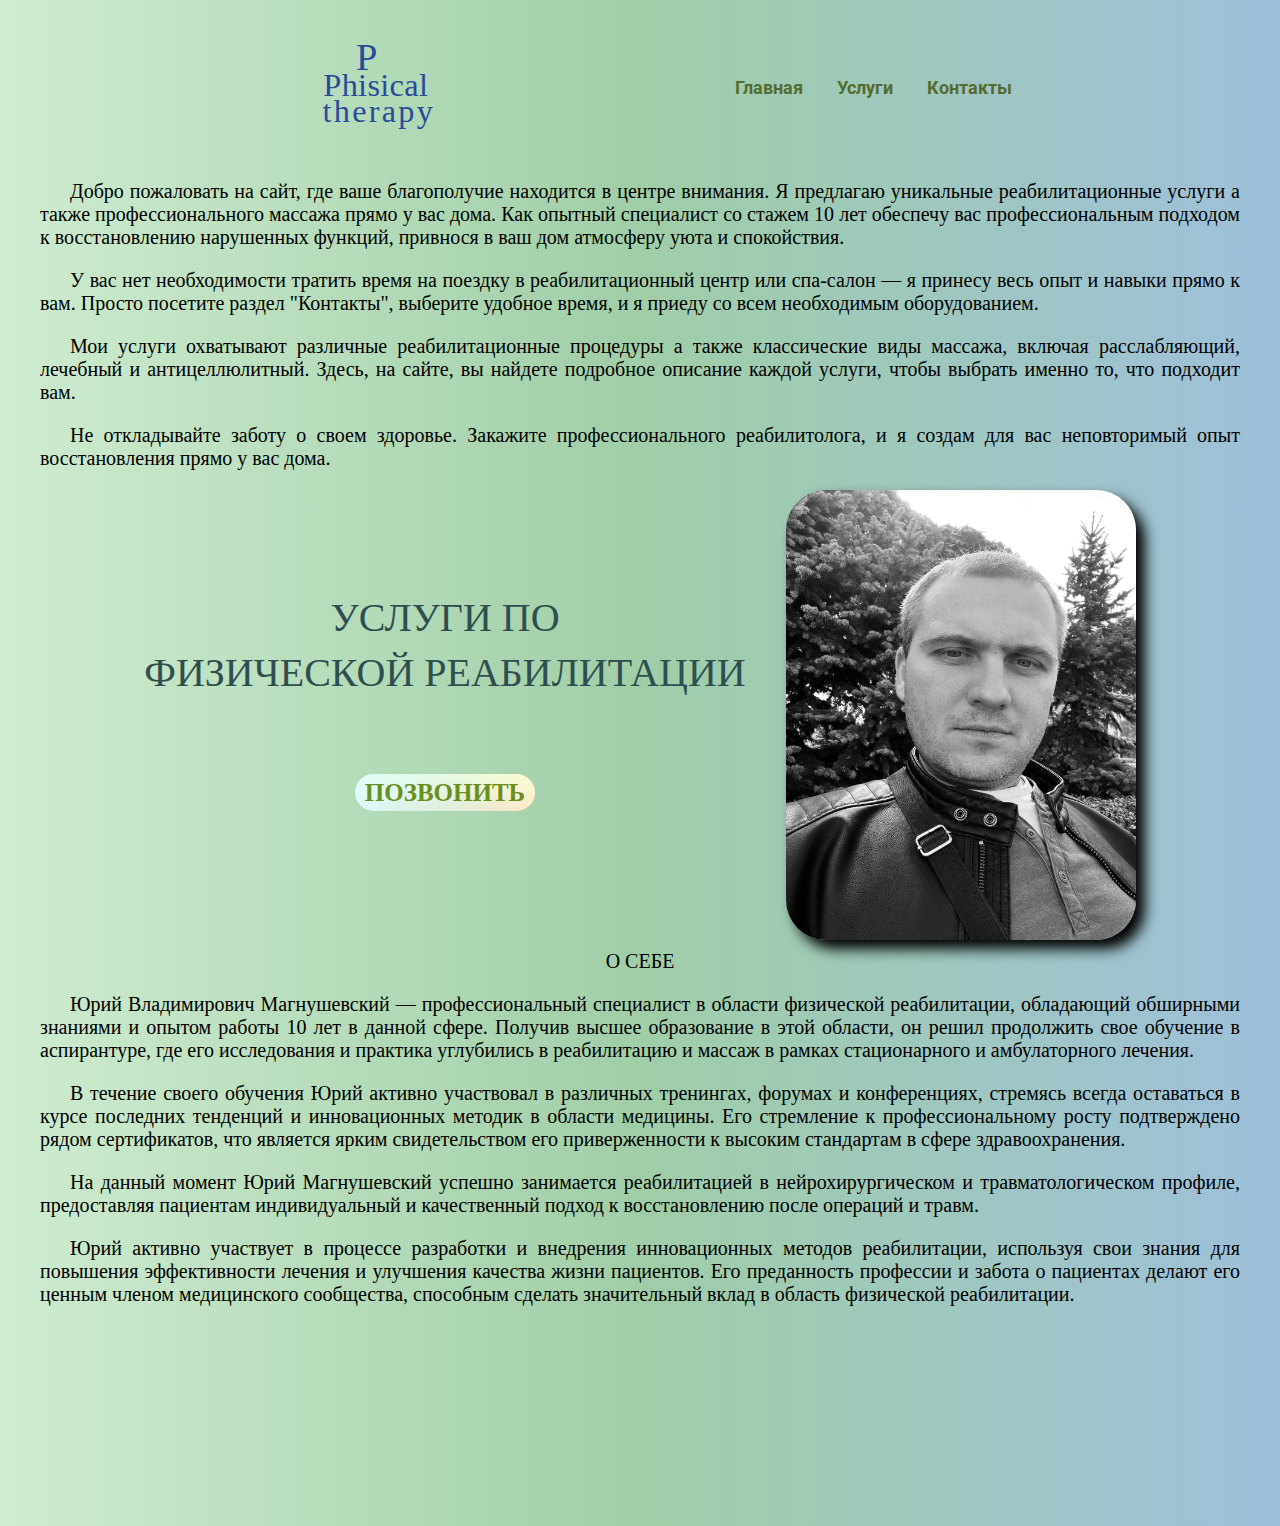
<file: index.html>
<!DOCTYPE html>
<html lang="ru">
<head>
    <meta charset="UTF-8">
    <meta name="viewport" content="width=device-width, initial-scale=1.0">
    <link rel="stylesheet" href="style.css">
    <link rel="preconnect" href="https://fonts.googleapis.com">
    <link rel="preconnect" href="https://fonts.gstatic.com" crossorigin>
    <link href="https://fonts.googleapis.com/css2?family=Open+Sans:ital,wght@0,700;1,800&family=Roboto&display=swap" rel="stylesheet">
    <link rel="preconnect" href="https://fonts.googleapis.com">
    <link rel="preconnect" href="https://fonts.gstatic.com" crossorigin>
    <link href="https://fonts.googleapis.com/css2?family=Open+Sans:ital,wght@0,700;1,800&family=Roboto&family=Tinos:wght@400;700&display=swap" rel="stylesheet">
    <title>Rehabilitation&Massage</title>
</head>
<body>
    <div class="header">
        <div class="container">
            <div class="header-line">
                <div class="header-logo">
                <img class="logo" src="src/logo.svg" alt="logo">
                </div>

                <div class="nav">
                    <a class="nav-item" href="index.html">Главная</a>
                    <a class="nav-item" href="Services.html">Услуги</a>
                    <a class="nav-item" href="Contacts.html">Контакты</a>
                </div>
            </div>
        </div>
    </div>
<div class="box-first-info">
<div class="first-info">
    <p>Добро пожаловать на сайт, где ваше благополучие находится в центре внимания. Я предлагаю уникальные реабилитационные услуги а также профессионального массажа прямо у вас дома. Как опытный специалист со стажем 10 лет обеспечу вас профессиональным подходом к восстановлению нарушенных функций, привнося в ваш дом атмосферу уюта и спокойствия.</p>

    <p>У вас нет необходимости тратить время на поездку в реабилитационный центр или спа-салон — я принесу весь опыт и навыки прямо к вам. Просто посетите раздел "Контакты", выберите удобное время, и я приеду со всем необходимым оборудованием.</p>

    <p>Мои услуги охватывают различные реабилитационные процедуры а также классические виды массажа, включая расслабляющий, лечебный и антицеллюлитный. Здесь, на сайте, вы найдете подробное описание каждой услуги, чтобы выбрать именно то, что подходит вам.</p>

    <p>Не откладывайте заботу о своем здоровье. Закажите профессионального реабилитолога, и я создам для вас неповторимый опыт восстановления прямо у вас дома.</p>
</div>
</div>

    <div class="containerava">
        <div class="uslugi">
                <p>Услуги по</p>
                <p>Физической Реабилитации</p>
            <div class="btnclass">
                    <a class="btn" href="tel:+380991612917">позвонить</a>
            </div>
        </div>
        <div class="contava">
            <img class="avatar" src="src/ava.JPG" alt="my foto" width="350px">
        </div>
    </div> 
   

    <div class="box">
    <div class="info">
        О себе
    </div>
    <div class="myExpiarence">
        <p> Юрий Владимирович Магнушевский — профессиональный специалист в области физической реабилитации, обладающий обширными знаниями и опытом работы 10 лет в данной сфере. Получив высшее образование в этой области, он решил продолжить свое обучение в аспирантуре, где его исследования и практика углубились в реабилитацию и массаж в рамках стационарного и амбулаторного лечения.</p>
        <p>В течение своего обучения Юрий активно участвовал в различных тренингах, форумах и конференциях, стремясь всегда оставаться в курсе последних тенденций и инновационных методик в области медицины. Его стремление к профессиональному росту подтверждено рядом сертификатов, что является ярким свидетельством его приверженности к высоким стандартам в сфере здравоохранения.</p>
        <p>На данный момент Юрий Магнушевский успешно занимается реабилитацией в нейрохирургическом и травматологическом профиле, предоставляя пациентам индивидуальный и качественный подход к восстановлению после операций и травм.</p>
        <p>Юрий активно участвует в процессе разработки и внедрения инновационных методов реабилитации, используя свои знания для повышения эффективности лечения и улучшения качества жизни пациентов. Его преданность профессии и забота о пациентах делают его ценным членом медицинского сообщества, способным сделать значительный вклад в область физической реабилитации.</p>
    </div>
    </div>



    


</body>
</html>
</file>
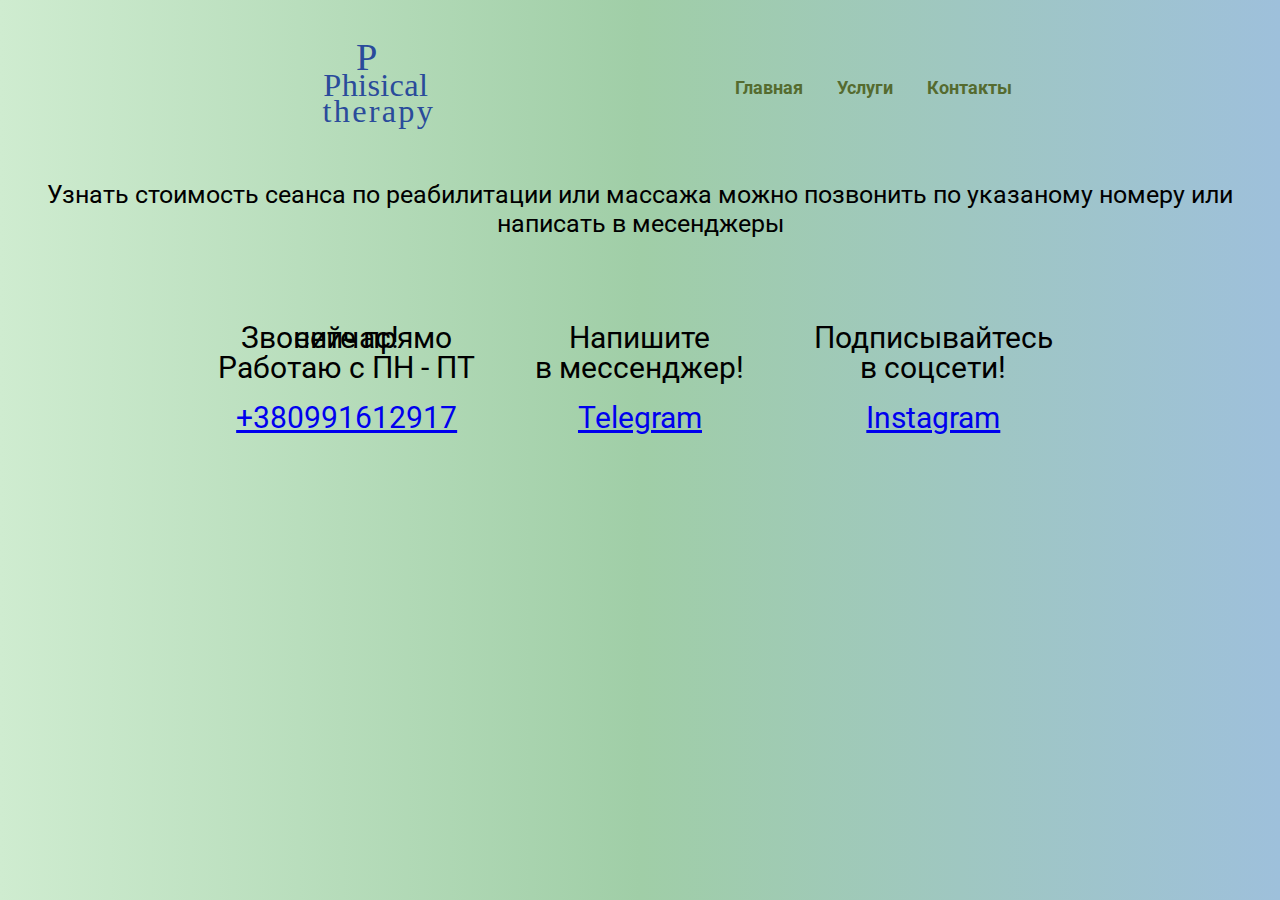
<file: Contacts.html>
<!DOCTYPE html>
<html lang="ru">
<head>
    <meta charset="UTF-8">
    <meta name="viewport" content="width=device-width, initial-scale=1.0">
    <link rel="stylesheet" href="style.css">
    <link rel="preconnect" href="https://fonts.googleapis.com">
    <link rel="preconnect" href="https://fonts.gstatic.com" crossorigin>
    <link href="https://fonts.googleapis.com/css2?family=Open+Sans:ital,wght@0,700;1,800&family=Roboto&display=swap" rel="stylesheet">
    <link rel="preconnect" href="https://fonts.googleapis.com">
    <link rel="preconnect" href="https://fonts.gstatic.com" crossorigin>
    <link href="https://fonts.googleapis.com/css2?family=Open+Sans:ital,wght@0,700;1,800&family=Roboto&family=Tinos:wght@400;700&display=swap" rel="stylesheet">
    <title>Контакты</title>
</head>
<body>
    <div class="header">
        <div class="container">
            <div class="header-line">
                <div class="header-logo">
                <img class="logo" src="src/logo.svg" alt="logo">
                </div>

                <div class="nav">
                    <a class="nav-item" href="index.html">Главная</a>
                    <a class="nav-item" href="Services.html">Услуги</a>
                    <a class="nav-item" href="Contacts.html">Контакты</a>
                </div>
            </div>
        </div>
    </div>


    <div class="infoprice">
        Узнать стоимость сеанса по реабилитации или массажа можно позвонить по указаному номеру или написать в месенджеры
    </div>

    <div class="contact-box">
<div class="call">
    Звоните прямо сейчас! <p style="padding-bottom: 20px;">Работаю с ПН - ПТ</p>
    <a href="tel:+380991612917">+380991612917</a>
</div>
<div class="message">
    Напишите <p>в мессенджер!</p>
    <a target="_blank" href="https://t.me/yuretsrehab"><p style="padding-top: 20px;">Telegram</p></a>
</div>
<div class="socialNetworks">
    Подписывайтесь <p>в соцсети!</p>
    <a target="_blank" href="https://www.instagram.com/yurijm2023/"><p style="padding-top: 20px;">Instagram</p></a>
</div>
</div>

</body>
</html>
</file>
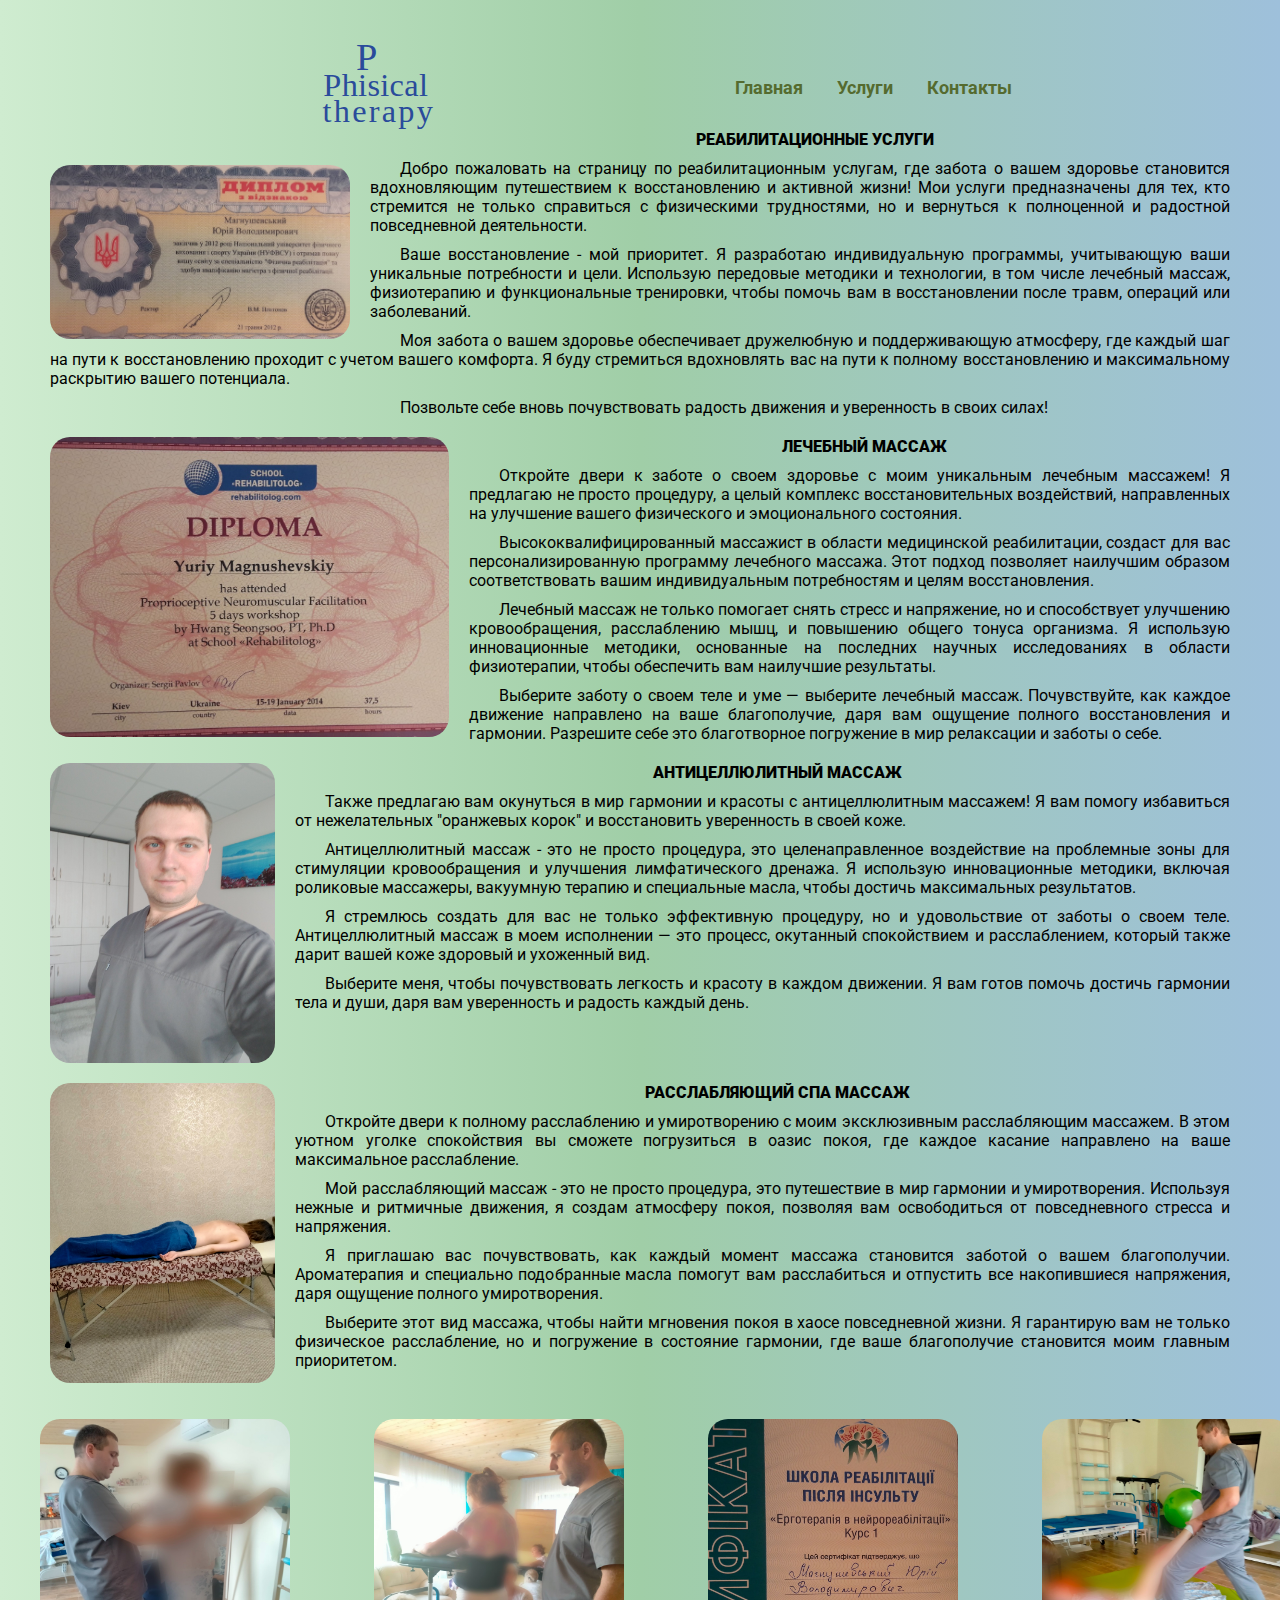
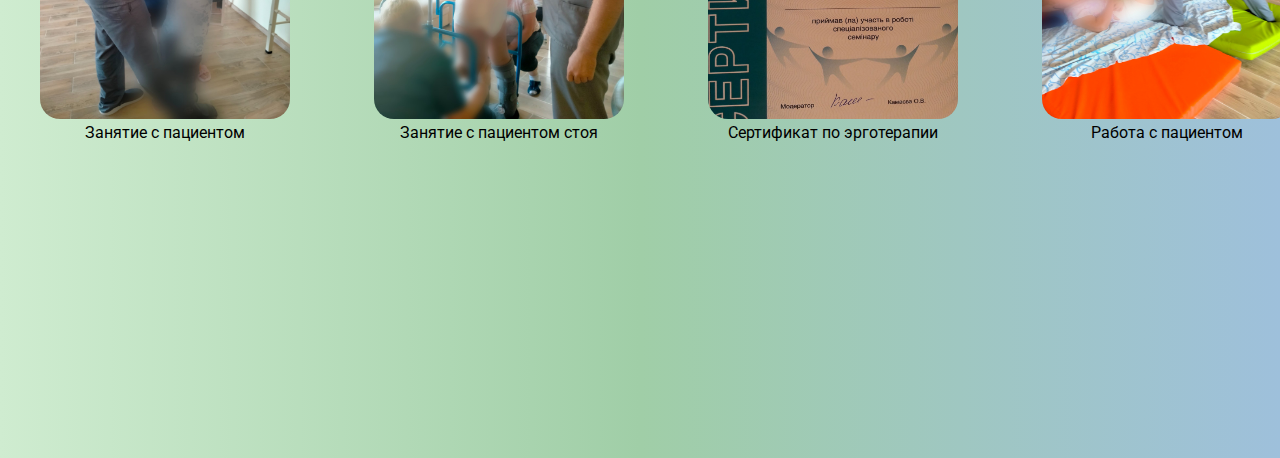
<file: Services.html>
<!DOCTYPE html>
<html lang="ru">
<head>
    <meta charset="UTF-8">
    <meta name="viewport" content="width=device-width, initial-scale=1.0">
    <link rel="stylesheet" href="style.css">
    <link rel="preconnect" href="https://fonts.googleapis.com">
    <link rel="preconnect" href="https://fonts.gstatic.com" crossorigin>
    <link href="https://fonts.googleapis.com/css2?family=Open+Sans:ital,wght@0,700;1,800&family=Roboto&display=swap" rel="stylesheet">
    <link rel="preconnect" href="https://fonts.googleapis.com">
    <link rel="preconnect" href="https://fonts.gstatic.com" crossorigin>
    <link href="https://fonts.googleapis.com/css2?family=Open+Sans:ital,wght@0,700;1,800&family=Roboto&family=Tinos:wght@400;700&display=swap" rel="stylesheet">
    <title>Услуги</title>
</head>
<body>
    <div class="header">
        <div class="container">
            <div class="header-line">
                <div class="header-logo">
                <img class="logo" src="src/logo.svg" alt="logo">
                </div>

                <div class="nav">
                    <a class="nav-item" href="index.html">Главная</a>
                    <a class="nav-item" href="Services.html">Услуги</a>
                    <a class="nav-item" href="Contacts.html">Контакты</a>
                </div>
            </div>
        </div>
    </div>


    <div class="rehabilitation-box">
        <img class="diplom" src="src/img/diplom.jpeg" alt="Диплом магистра по физ реабилитации">
    <div class="rehabilitation-item">
        <p>Реабилитационные услуги</p>
        <p>Добро пожаловать на страницу по реабилитационным услугам, где забота о вашем здоровье становится вдохновляющим путешествием к восстановлению и активной жизни! Мои услуги предназначены для тех, кто стремится не только справиться с физическими трудностями, но и вернуться к полноценной и радостной повседневной деятельности.</p>

        <p>Ваше восстановление - мой приоритет. Я разработаю индивидуальную программы, учитывающую ваши уникальные потребности и цели. Использую передовые методики и технологии, в том числе лечебный массаж, физиотерапию и функциональные тренировки, чтобы помочь вам в восстановлении после травм, операций или заболеваний.</p>

        <p>Моя забота о вашем здоровье обеспечивает дружелюбную и поддерживающую атмосферу, где каждый шаг на пути к восстановлению проходит с учетом вашего комфорта. Я буду стремиться вдохновлять вас на пути к полному восстановлению и максимальному раскрытию вашего потенциала.</p>
        
        <p>Позвольте себе вновь почувствовать радость движения и уверенность в своих силах!</p>
    </div>
    </div>


    <div class="massage-box">
        <img class="diplom_PNF" src="src/img/kursPNF.jpeg" alt="Диплом курс ПНФ">
        <div class="massage-item">
            <p> Лечебный массаж</p>
        <p>Откройте двери к заботе о своем здоровье с моим уникальным лечебным массажем! Я предлагаю не просто процедуру, а целый комплекс восстановительных воздействий, направленных на улучшение вашего физического и эмоционального состояния.</p>

        <p>Высококвалифицированный массажист в области медицинской реабилитации, создаст для вас персонализированную программу лечебного массажа. Этот подход позволяет наилучшим образом соответствовать вашим индивидуальным потребностям и целям восстановления.</p>

        <p>Лечебный массаж не только помогает снять стресс и напряжение, но и способствует улучшению кровообращения, расслаблению мышц, и повышению общего тонуса организма. Я использую инновационные методики, основанные на последних научных исследованиях в области физиотерапии, чтобы обеспечить вам наилучшие результаты.</p>

        <p>Выберите заботу о своем теле и уме — выберите лечебный массаж. Почувствуйте, как каждое движение направлено на ваше благополучие, даря вам ощущение полного восстановления и гармонии. Разрешите себе это благотворное погружение в мир релаксации и заботы о себе.</p>
    </div>
    </div>

    <div class="anticell-box">
        <img class="work" src="src/img/rabota4.jpg" alt="Фото с работы">
        <div class="anticell-item">
            <p>Антицеллюлитный массаж</p>
            <p>Также предлагаю вам окунуться в мир гармонии и красоты с антицеллюлитным массажем! Я вам помогу избавиться от нежелательных "оранжевых корок" и восстановить уверенность в своей коже.</p>

            <p>Антицеллюлитный массаж - это не просто процедура, это целенаправленное воздействие на проблемные зоны для стимуляции кровообращения и улучшения лимфатического дренажа. Я использую инновационные методики, включая роликовые массажеры, вакуумную терапию и специальные масла, чтобы достичь максимальных результатов.</p>

            <p>Я стремлюсь создать для вас не только эффективную процедуру, но и удовольствие от заботы о своем теле. Антицеллюлитный массаж в моем исполнении — это процесс, окутанный спокойствием и расслаблением, который также дарит вашей коже здоровый и ухоженный вид.</p>

            <p>Выберите меня, чтобы почувствовать легкость и красоту в каждом движении. Я вам готов помочь  достичь гармонии тела и души, даря вам уверенность и радость каждый день.</p>
        </div>
    </div>




    <div class="relax-box">
        <img class="relax_mas" src="src/img/massage.jpg" alt="Фото массажа">
        <div class="relax-item">
            <p>Расслабляющий СПА массаж</p>
            <p>Откройте двери к полному расслаблению и умиротворению с моим эксклюзивным расслабляющим массажем. В этом уютном уголке спокойствия вы сможете погрузиться в оазис покоя, где каждое касание направлено на ваше максимальное расслабление.</p>

            <p>Мой расслабляющий массаж - это не просто процедура, это путешествие в мир гармонии и умиротворения. Используя нежные и ритмичные движения, я создам атмосферу покоя, позволяя вам освободиться от повседневного стресса и напряжения.</p>

            <p>Я приглашаю вас почувствовать, как каждый момент массажа становится заботой о вашем благополучии. Ароматерапия и специально подобранные масла помогут вам расслабиться и отпустить все накопившиеся напряжения, даря ощущение полного умиротворения.</p>

            <p>Выберите этот вид массажа, чтобы найти мгновения покоя в хаосе повседневной жизни. Я гарантирую вам не только физическое расслабление, но и погружение в состояние гармонии, где ваше благополучие становится моим главным приоритетом.</p>
        </div>
    </div>


<div class="pic-box">
    <figure>
        <img class="myjob" src="src/img/rabota8.jpg" alt="Фото моей работы">
        <figcaption>Занятие с пациентом</figcaption>
    </figure>


    <figure>
        <img class="myjob" src="src/img/rabota2.jpg" alt="Фото моей работы">
        <figcaption>Занятие с пациентом стоя</figcaption>
    </figure>


    <figure>
        <img class="myjob" src="src/img/kursOberig.jpeg" alt="Сертификат по эрготерапии">
        <figcaption>Сертификат по эрготерапии</figcaption>
    </figure>


    <figure>
        <img class="myjob" src="src/img/rabota3.jpg" alt="Фото моей работы">
        <figcaption>Работа с пациентом</figcaption>
    </figure>


    <figure>
        <img class="myjob" src="src/img/myinKyiv.JPG" alt="Фото моей работы">
        <figcaption>Мое фото</figcaption>
    </figure>


    <figure>
        <img class="myjob" src="src/img/kursOberig2.jpeg" alt="Фото моей работы">
        <figcaption>Сертификат по физической терапии</figcaption>
    </figure>


    <figure>
        <img style="width: 180px;" class="myjob" src="src/img/rabota6.jpg" alt="Фото моей работы">
        <figcaption>Фото моей работы</figcaption>
    </figure>

</div>






</body>
</html>
</file>
<file: style.css>
body {
    margin: 0;
    background: linear-gradient(90deg, #cfecd0, #a0cea7, #9ec0db);
    font-family: 'Open Sans', sans-serif;
    font-family: 'Roboto', sans-serif;
}

.container {
    margin: 0px 150px;
}

.header{
    height: 130px;
}

.header-line {
    display: flex;
    align-items: center;
    justify-content: space-around;
}
.logo{
    width: 200px;
    height: 170px;
    transform: rotate(90deg);
}

.nav-item {
    margin-left: 30px;
    color: #556B2F;
    text-decoration: none;
    font-weight: 700;
    font-size: 18px;
    transition: color 0.3s linear;
}

.nav-item:hover {
    color: #FFFFE0;
}

.box-first-info{
    padding-top: 30px;
    padding: 30px 40px 0px 40px;
}

.first-info{
    position: relative;
    display: contents;
    text-align: justify;
    text-indent: 30px;
    font-family: 'Open Sans', sans-serif;
    font-family: 'Roboto', sans-serif;
    font-family: 'Tinos', serif;
    font-size: 20px;
    font-weight: 400;
}

.containerava {
    position: relative;  
    width: 100%;
    height: 450px; 
    display: flex;
    justify-content: center;
}


.uslugi {
    color: #2F4F4F;
    font-family: 'Open Sans', sans-serif;
    font-family: 'Roboto', sans-serif;
    font-family: 'Tinos', serif;
    font-size: 40px;
    font-weight: 400;
    text-align: center;
    text-transform: uppercase;
    position: relative;
    float: left;
    margin-top: 80px;
    margin-right: 20px;
    line-height: 15px;
}

.btnclass{
    margin-top: 100px;
}

.btn {
    width: 165px;
    color: #6B8E23;
    font-size: 25px;
    font-weight: 600;
    text-decoration: none;
    text-transform: uppercase;
    background-blend-mode: screen;
    background:
        linear-gradient(limegreen, transparent),
        linear-gradient(90deg, skyblue, transparent),
        linear-gradient(-90deg, coral, transparent);
        
    padding: 5px 10px;
    border-radius: 40px;
    transition: color 0.4s linear;
}

.btn:hover {
    color: #060606;
}

.contava {
    position: relative;
    float: right;
    margin-left: 20px;
}

.avatar {
    position: relative;
    float: right;
    width: 350px;
    height: 450px;
    border-radius: 40px;
    box-shadow: 9px 9px 14px rgba(0, 0, 0, 025);
}

.box{
    position: relative;
    padding: 0px 40px 200px 40px;
    text-align: left;
    font-family: 'Open Sans', sans-serif;
    font-family: 'Roboto', sans-serif;
    font-family: 'Tinos', serif;
    font-size: 20px;
    font-weight: 400;
}

.info{
text-align: center;
text-transform: uppercase;
padding-top: 10px;

}

.myExpiarence{
    display: contents;
    text-align: justify;
    text-indent: 30px;
}


/* contact letter */

.infoprice{
    margin-top: 50px;
    text-align: center;
    font-size: 25px;
}

.contact-box{
    position: relative;
    display: flex;
    margin: 100px 200px 0px 200px;
    box-sizing: border-box;
}

.call{
    width: 400px;
    height: 100px;
    line-height: 0%;
    font-size: 30px;
    text-align: center;
}

.message{
    width: 400px;
    height: 100px;
    line-height: 0%;
    font-size: 30px;
    text-align: center;
}

.socialNetworks{
    width: 400px;
    height: 100px;
    line-height: 0%;
    font-size: 30px;
    text-align: center;
}

/* service letter */

.rehabilitation-box{
    margin: 0px 50px 20px 50px;
    min-height: 250px;
    box-sizing: border-box;
}

.diplom{
    width: 300px;
    /* display: flex; */
    float: left;
    margin: 35px 20px 0px 0px;
    border-radius: 20px;

}

.rehabilitation-item{
    text-indent: 30px;
    text-align: justify;
    
}

.rehabilitation-item p{
    margin: 0px 0px 10px 0px;
}

.rehabilitation-item p:first-child{
    font-weight: 900;
    text-transform: uppercase;
    text-align: center;
}

.rehabilitation-item p:last-child{
    text-indent: 350px;
}

.massage-box{
    min-height: 300px;
    box-sizing: border-box;
    margin: 10px 50px 20px 50px;
    
    
}

.diplom_PNF{
    float: left;
   min-height: 300px;
    height: 220px;
    margin: 0px 20px 0px 0px;
    border-radius: 20px;
}

.massage-item{
    text-indent: 30px;
    text-align: justify;
}

.massage-item p:first-child{
    font-weight: 900;
    text-transform: uppercase;
    text-align: center;
}

.massage-item p{
    margin: 0px 0px 10px 0px;
}


.anticell-box{
    min-height: 300px;
    box-sizing: border-box;
    margin: 10px 50px 20px 50px;
   
}

.work{
    float: left;
    height: 300px;
    margin: 0px 20px 0px 0px;
    border-radius: 20px;
}

.anticell-item{
    text-indent: 30px;
    text-align: justify;
}

.anticell-item p{
    margin: 0px 0px 10px 0px;
}

.anticell-item p:first-child{
    font-weight: 900;
    text-transform: uppercase;
    text-align: center;
}

.relax-box{
    min-height: 300px;
    box-sizing: border-box;
    margin: 10px 50px 20px 50px;
   
}

.relax_mas{
    float: left;
    height: 300px;
    margin: 0px 20px 0px 0px;
    border-radius: 20px;
}

.relax-item{
    text-indent: 30px;
    text-align: justify;
}

.relax-item p{
    margin: 0px 0px 10px 0px;
}

.relax-item p:first-child{
    font-weight: 900;
    text-transform: uppercase;
    text-align: center;
}


figure{
    display: inline-block;
}

figcaption{
    text-align: center;
}

.pic-box{
    box-sizing: border-box;
    overflow-x: scroll;
    white-space: nowrap;
    margin-bottom: 300px;
    
}

.myjob{
    width: 250px;
    height: 300px;
    border-radius: 20px;
}
</file>
